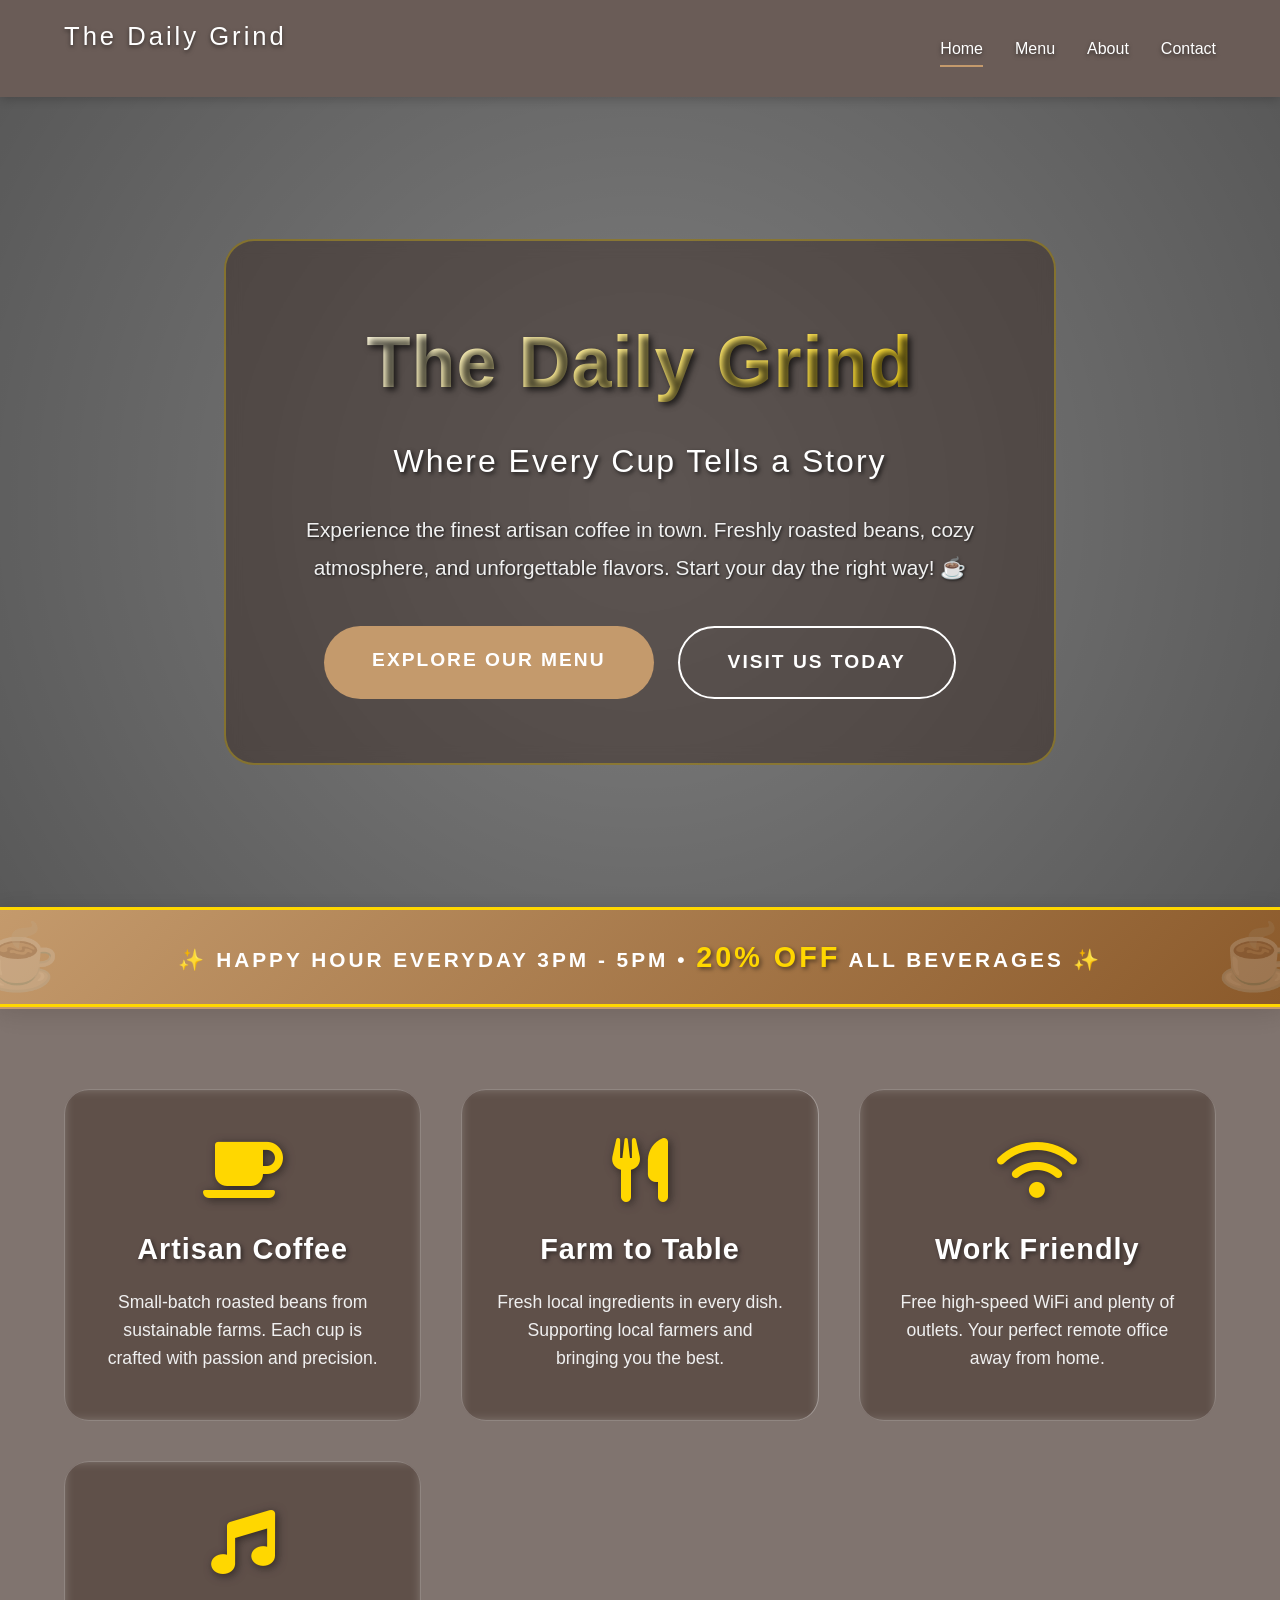
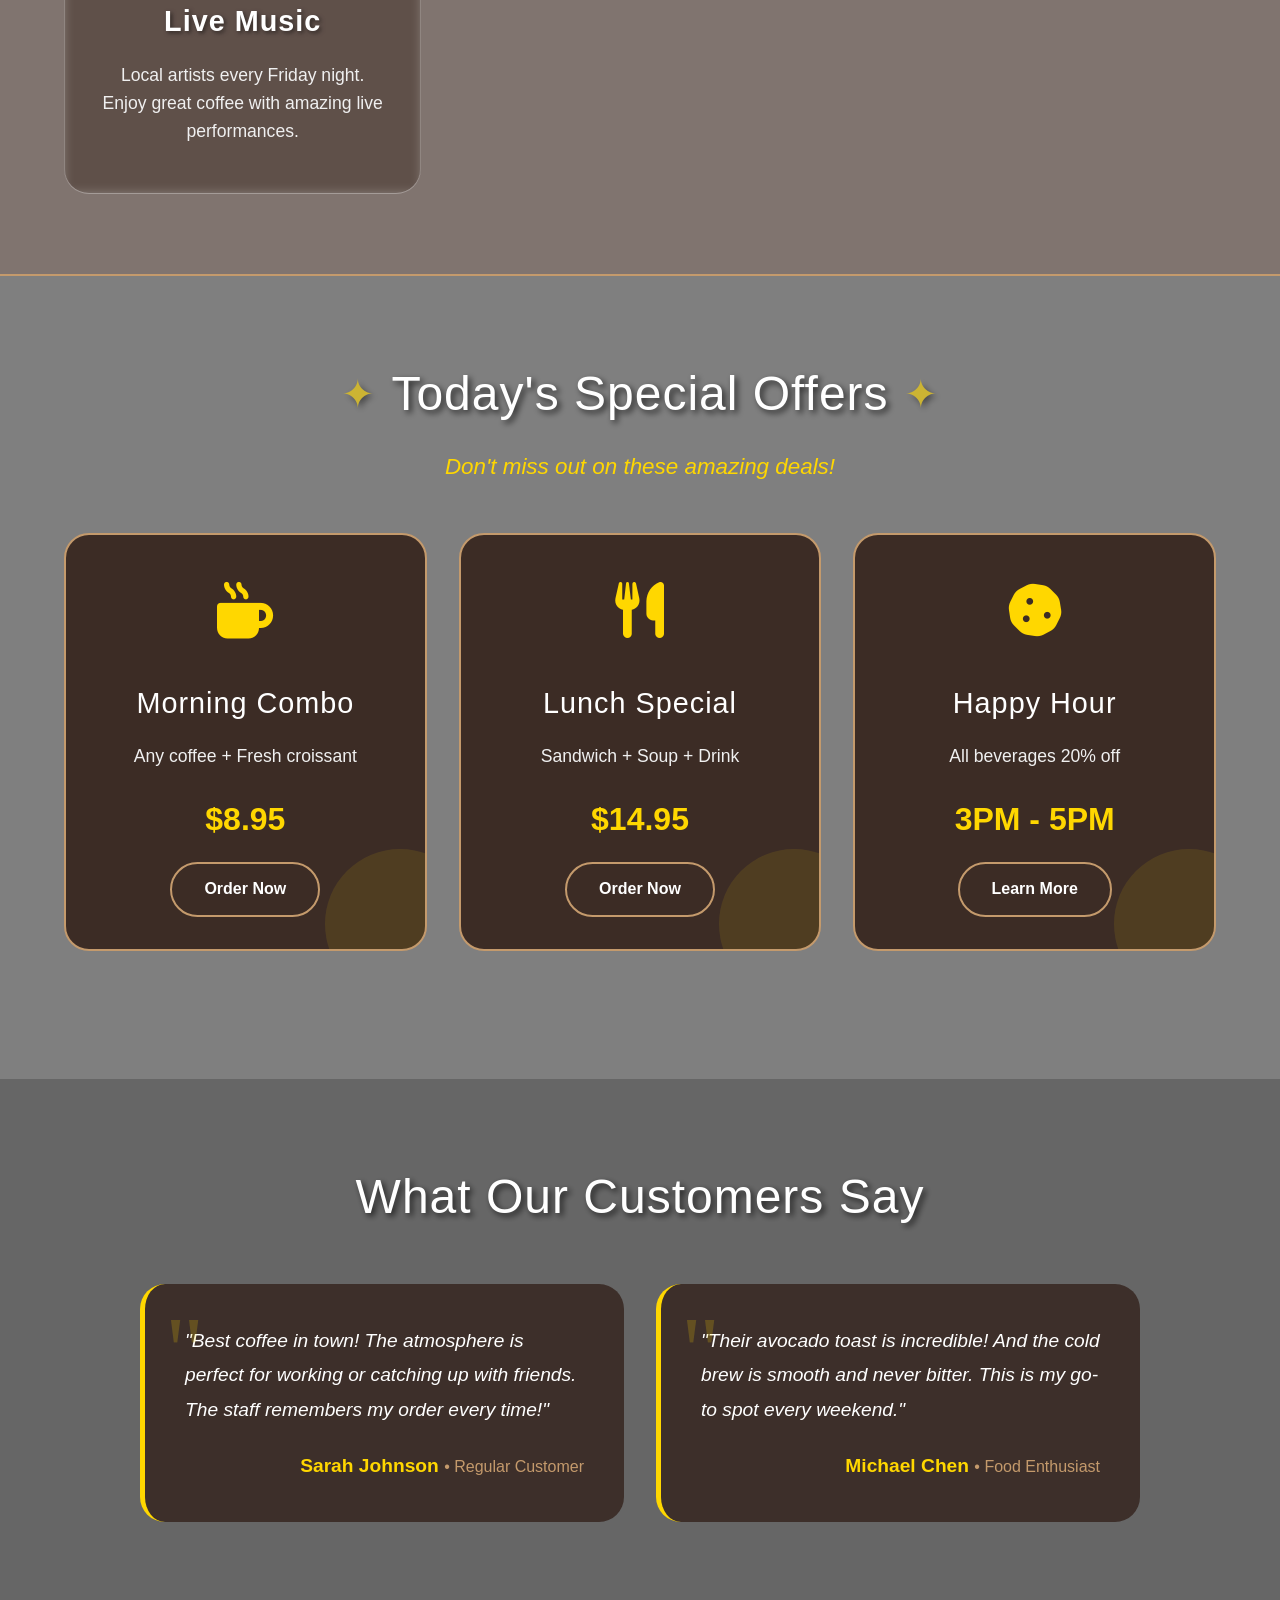
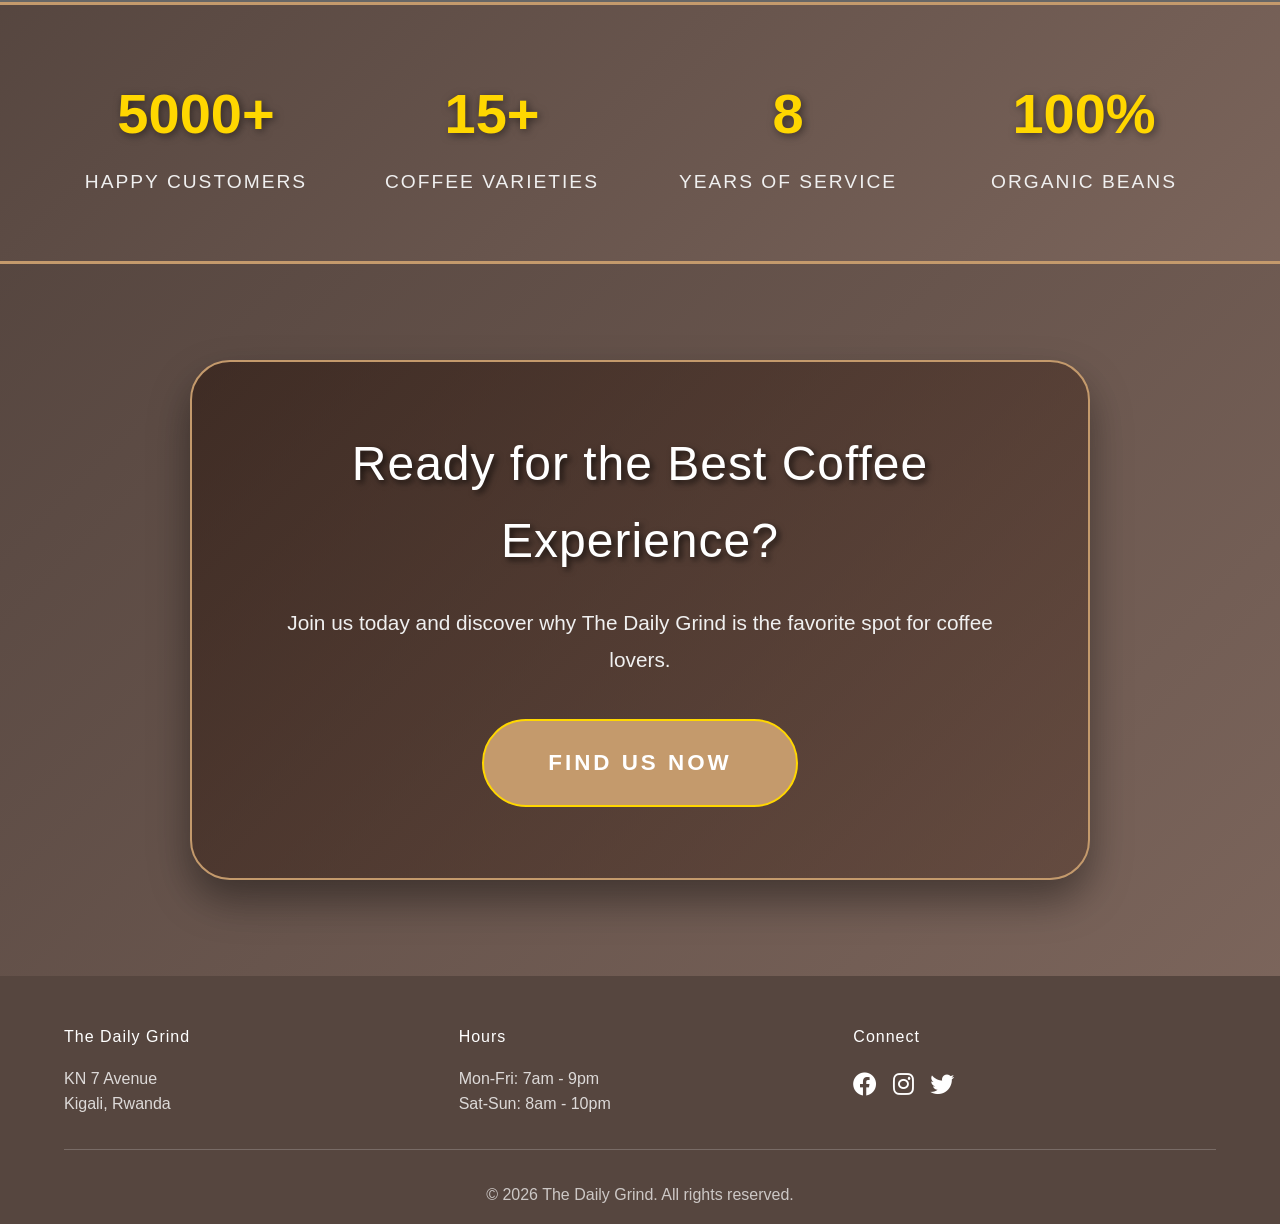
<file: index.html>
<!DOCTYPE html>
<html lang="en">
<head>
    <meta charset="UTF-8">
    <meta name="viewport" content="width=device-width, initial-scale=1.0">
    <title>The Daily Grind | Home</title>
    <link rel="stylesheet" href="base.css">
    <link rel="stylesheet" href="home.css">
    <link rel="stylesheet" href="https://cdnjs.cloudflare.com/ajax/libs/font-awesome/6.0.0-beta3/css/all.min.css">
</head>
<body class="home-page">
    <!-- Navigation -->
    <nav class="navbar">
        <div class="logo">
            <h2>The Daily Grind</h2>
        </div>
        <button class="menu-toggle" id="menuToggle" aria-label="menu">
            <i class="fas fa-bars"></i>
        </button>
        <ul class="nav-links" id="navLinks">
            <li><a href="index.html" class="active">Home</a></li>
            <li><a href="menu.html">Menu</a></li>
            <li><a href="about.html">About</a></li>
            <li><a href="contact.html">Contact</a></li>
        </ul>
    </nav>

    <!-- Hero Section with Advertising -->
    <section class="hero">
        <div class="hero-content">
            <h1>The Daily Grind</h1>
            <div class="tagline">Where Every Cup Tells a Story</div>
            <p class="description">
                Experience the finest artisan coffee in town. 
                Freshly roasted beans, cozy atmosphere, and unforgettable flavors.
                Start your day the right way! ☕
            </p>
            <div class="hero-buttons">
                <a href="menu.html" class="btn btn-primary">Explore Our Menu</a>
                <a href="contact.html" class="btn btn-secondary">Visit Us Today</a>
            </div>
        </div>
    </section>

    <!-- Promotional Banner -->
    <div class="promo-banner">
        <p>✨ Happy Hour Everyday 3PM - 5PM • <span>20% OFF</span> All Beverages ✨</p>
    </div>

    <!-- Features / Promises -->
    <section class="features">
        <div class="feature-card">
            <i class="fas fa-coffee"></i>
            <h3>Artisan Coffee</h3>
            <p>Small-batch roasted beans from sustainable farms. Each cup is crafted with passion and precision.</p>
        </div>
        <div class="feature-card">
            <i class="fas fa-utensils"></i>
            <h3>Farm to Table</h3>
            <p>Fresh local ingredients in every dish. Supporting local farmers and bringing you the best.</p>
        </div>
        <div class="feature-card">
            <i class="fas fa-wifi"></i>
            <h3>Work Friendly</h3>
            <p>Free high-speed WiFi and plenty of outlets. Your perfect remote office away from home.</p>
        </div>
        <div class="feature-card">
            <i class="fas fa-music"></i>
            <h3>Live Music</h3>
            <p>Local artists every Friday night. Enjoy great coffee with amazing live performances.</p>
        </div>
    </section>

    <!-- Special Offers Section -->
    <section class="special-offers">
        <h2>Today's Special Offers</h2>
        <p class="subtitle">Don't miss out on these amazing deals!</p>
        
        <div class="offers-grid">
            <div class="offer-card">
                <div class="offer-icon">
                    <i class="fas fa-mug-hot"></i>
                </div>
                <h3>Morning Combo</h3>
                <p>Any coffee + Fresh croissant</p>
                <div class="offer-price">$8.95</div>
                <a href="menu.html" class="btn-small">Order Now</a>
            </div>
            
            <div class="offer-card">
                <div class="offer-icon">
                    <i class="fas fa-utensils"></i>
                </div>
                <h3>Lunch Special</h3>
                <p>Sandwich + Soup + Drink</p>
                <div class="offer-price">$14.95</div>
                <a href="menu.html" class="btn-small">Order Now</a>
            </div>
            
            <div class="offer-card">
                <div class="offer-icon">
                    <i class="fas fa-cookie"></i>
                </div>
                <h3>Happy Hour</h3>
                <p>All beverages 20% off</p>
                <div class="offer-price">3PM - 5PM</div>
                <a href="menu.html" class="btn-small">Learn More</a>
            </div>
        </div>
    </section>

    <!-- Testimonials Section -->
    <section class="testimonials">
        <h2>What Our Customers Say</h2>
        <div class="testimonials-grid">
            <div class="testimonial-card">
                <p class="testimonial-text">
                    "Best coffee in town! The atmosphere is perfect for working or catching up with friends. 
                    The staff remembers my order every time!"
                </p>
                <div class="testimonial-author">
                    Sarah Johnson <span>• Regular Customer</span>
                </div>
            </div>
            
            <div class="testimonial-card">
                <p class="testimonial-text">
                    "Their avocado toast is incredible! And the cold brew is smooth and never bitter. 
                    This is my go-to spot every weekend."
                </p>
                <div class="testimonial-author">
                    Michael Chen <span>• Food Enthusiast</span>
                </div>
            </div>
        </div>
    </section>

    <!-- Stats Section -->
    <section class="stats-section">
        <div class="stat-item">
            <div class="stat-number">5000+</div>
            <div class="stat-label">Happy Customers</div>
        </div>
        <div class="stat-item">
            <div class="stat-number">15+</div>
            <div class="stat-label">Coffee Varieties</div>
        </div>
        <div class="stat-item">
            <div class="stat-number">8</div>
            <div class="stat-label">Years of Service</div>
        </div>
        <div class="stat-item">
            <div class="stat-number">100%</div>
            <div class="stat-label">Organic Beans</div>
        </div>
    </section>

    <!-- Call to Action -->
    <section class="cta">
        <div class="cta-content">
            <h2>Ready for the Best Coffee Experience?</h2>
            <p>Join us today and discover why The Daily Grind is the favorite spot for coffee lovers.</p>
            <a href="contact.html" class="btn btn-primary">Find Us Now</a>
        </div>
    </section>

    <!-- Footer -->
    <footer>
        <div class="footer-content">
            <div class="footer-section">
                <h4>The Daily Grind</h4>
                <p>KN 7 Avenue<br>Kigali, Rwanda</p>
            </div>
            <div class="footer-section">
                <h4>Hours</h4>
                <p>Mon-Fri: 7am - 9pm<br>Sat-Sun: 8am - 10pm</p>
            </div>
            <div class="footer-section">
                <h4>Connect</h4>
                <div class="social-links">
                    <a href="#"><i class="fab fa-facebook"></i></a>
                    <a href="#"><i class="fab fa-instagram"></i></a>
                    <a href="#"><i class="fab fa-twitter"></i></a>
                </div>
            </div>
        </div>
        <div class="footer-bottom">
            <p>&copy; 2026 The Daily Grind. All rights reserved.</p>
        </div>
    </footer>

    <script src="script.js"></script>
</body>
</html>
</file>
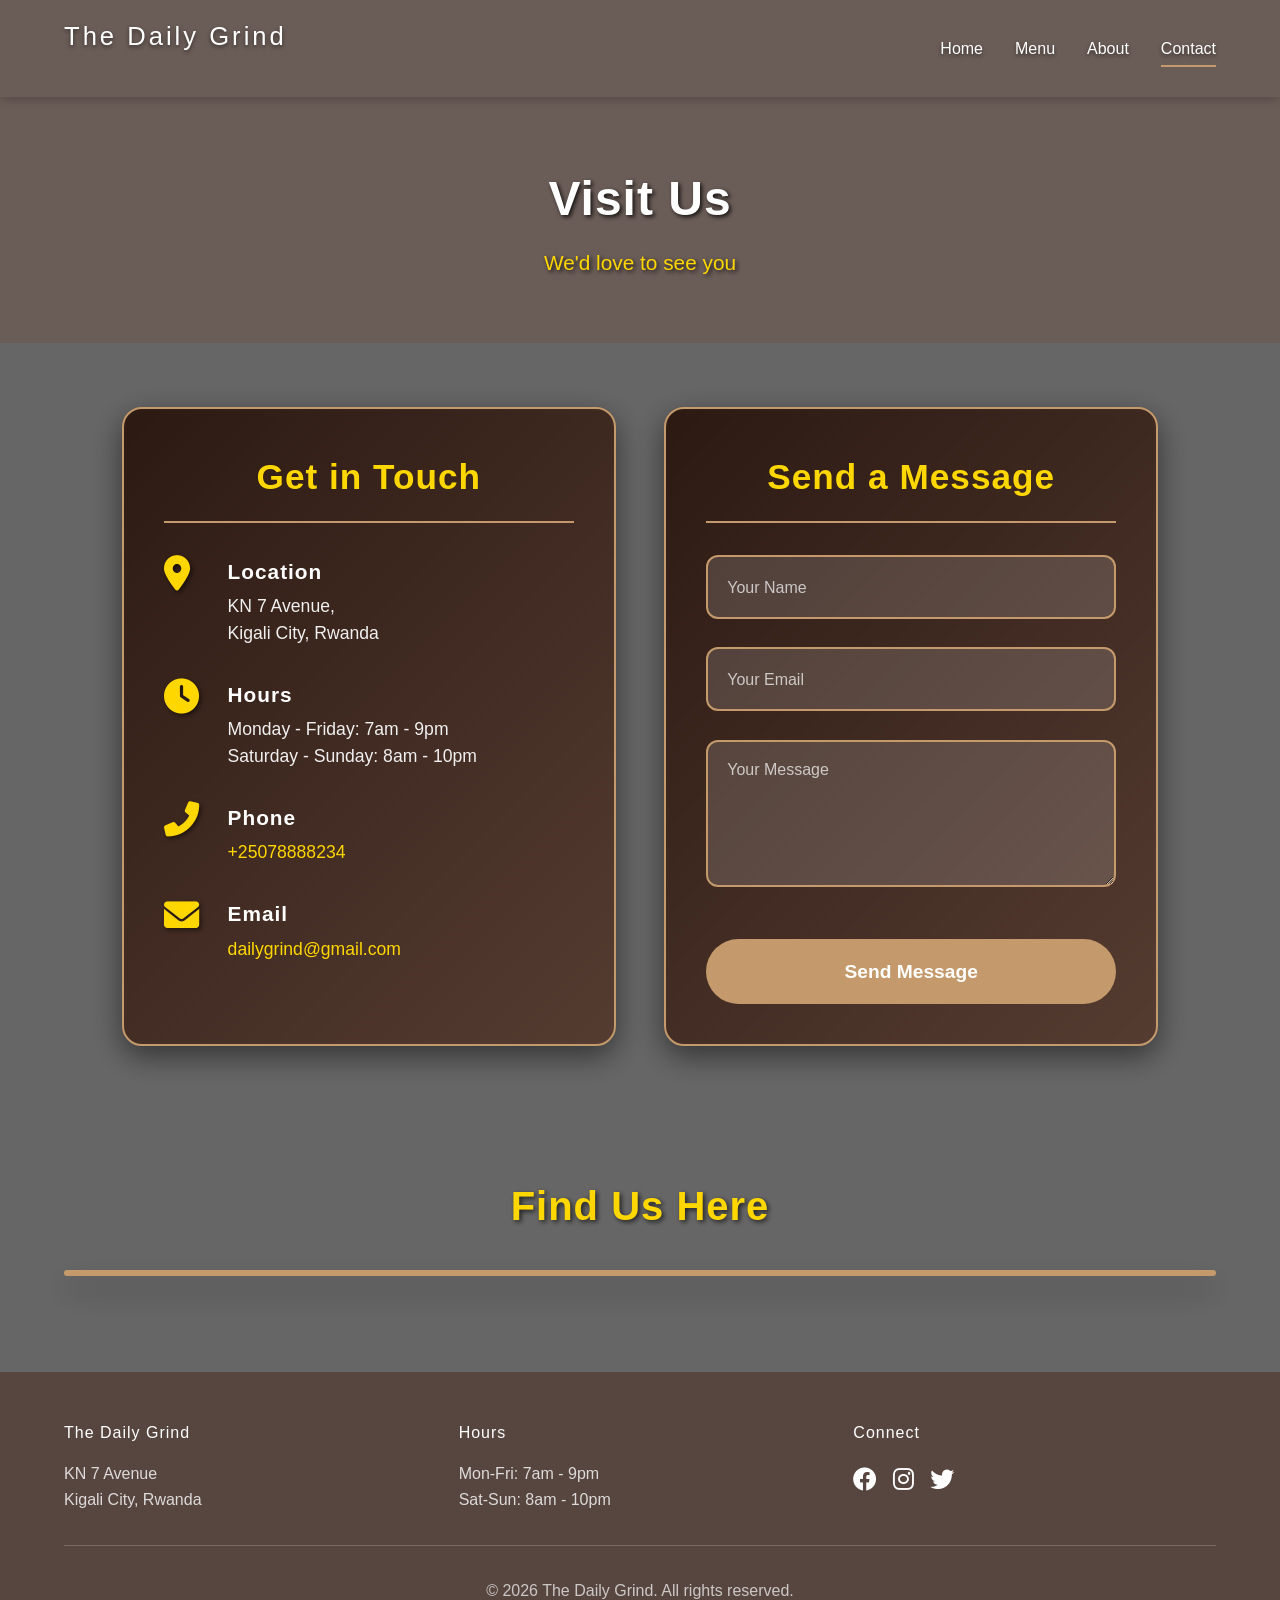
<file: contact.html>
<!DOCTYPE html>
<html lang="en">
<head>
    <meta charset="UTF-8">
    <meta name="viewport" content="width=device-width, initial-scale=1.0">
    <title>The Daily Grind | Contact</title>
    <link rel="stylesheet" href="base.css">
    <link rel="stylesheet" href="contact.css">
    <link rel="stylesheet" href="https://cdnjs.cloudflare.com/ajax/libs/font-awesome/6.0.0-beta3/css/all.min.css">
</head>
<body>
    <nav class="navbar">
        <div class="logo">
            <h2>The Daily Grind</h2>
        </div>
        <button class="menu-toggle" id="menuToggle" aria-label="menu">
            <i class="fas fa-bars"></i>
        </button>
        <ul class="nav-links" id="navLinks">
            <li><a href="index.html">Home</a></li>
            <li><a href="menu.html">Menu</a></li>
            <li><a href="about.html">About</a></li>
            <li><a href="contact.html" class="active">Contact</a></li>
        </ul>
    </nav>

    <header class="page-header">
        <h1>Visit Us</h1>
        <p>We'd love to see you</p>
    </header>

    <section class="contact-info-section">
        <div class="container contact-grid">
            <div class="contact-details">
                <h2>Get in Touch</h2>
                <div class="detail-item">
                    <i class="fas fa-map-marker-alt"></i>
                    <div>
                        <h3>Location</h3>
                        <p>KN 7 Avenue,<br>Kigali City, Rwanda</p>
                    </div>
                </div>
                <div class="detail-item">
                    <i class="fas fa-clock"></i>
                    <div>
                        <h3>Hours</h3>
                        <p>Monday - Friday: 7am - 9pm<br>Saturday - Sunday: 8am - 10pm</p>
                    </div>
                </div>
                <div class="detail-item">
                    <i class="fas fa-phone-alt"></i>
                    <div>
                        <h3>Phone</h3>
                        <p><a href="tel:+25078888206">+25078888234</a></p>
                    </div>
                </div>
                <div class="detail-item">
                    <i class="fas fa-envelope"></i>
                    <div>
                        <h3>Email</h3>
                        <p><a href="mailto:kbosco891@gmail.com">dailygrind@gmail.com</a></p>
                    </div>
                </div>
            </div>

            <div class="contact-form">
                <h2>Send a Message</h2>
                <form id="contactForm">
                    <div class="form-group">
                        <input type="text" placeholder="Your Name" required>
                    </div>
                    <div class="form-group">
                        <input type="email" placeholder="Your Email" required>
                    </div>
                    <div class="form-group">
                        <textarea placeholder="Your Message" rows="5" required></textarea>
                    </div>
                    <button type="submit" class="btn btn-primary">Send Message</button>
                </form>
            </div>
        </div>
    </section>

    <section class="map-section">
        <h2>Find Us Here</h2>
        <div class="map-container">
            <!-- <iframe 
                src="https://www.google.com/maps/embed?pb=!1m18!1m12!1m3!1d3022.142293492014!2d-73.98511968458437!3d40.75803497932681!2m3!1f0!2f0!3f0!3m2!1i1024!2i768!4f13.1!3m3!1m2!1s0x89c25855c6480299%3A0x55194ec5a1ae072e!2sTimes%20Square!5e0!3m2!1sen!2sus!4v1620000000000!5m2!1sen!2sus" 
                width="100%" 
                height="450" 
                style="border:0;" 
                allowfullscreen="" 
                loading="lazy">
            </iframe> -->
        </div>
    </section>

    <footer>
        <div class="footer-content">
            <div class="footer-section">
                <h4>The Daily Grind</h4>
                <p>KN 7 Avenue<br>Kigali City, Rwanda</p>
            </div>
            <div class="footer-section">
                <h4>Hours</h4>
                <p>Mon-Fri: 7am - 9pm<br>Sat-Sun: 8am - 10pm</p>
            </div>
            <div class="footer-section">
                <h4>Connect</h4>
                <div class="social-links">
                    <a href="#"><i class="fab fa-facebook"></i></a>
                    <a href="#"><i class="fab fa-instagram"></i></a>
                    <a href="#"><i class="fab fa-twitter"></i></a>
                </div>
            </div>
        </div>
        <div class="footer-bottom">
            <p>&copy; 2026 The Daily Grind. All rights reserved.</p>
        </div>
    </footer>

    <script src="script.js"></script>
</body>
</html>
</file>
<file: base.css>
/* ===== BASE.CSS - SHARED STYLES FOR ALL PAGES ===== */

/* ===== RESET & VARIABLES ===== */
* {
    margin: 0;
    padding: 0;
    box-sizing: border-box;
    font-family: "Segoe UI", Tahoma, Geneva, Verdana, sans-serif;
}

:root {
    --coffee-dark: #2c1810;
    --coffee-medium: #5a3e32;
    --coffee-tan: #c49a6c;
    --coffee-light: #f9f5f0;
    --accent: #e6b17e;
    --text-dark: #2e2e2e;
    --text-light: #fefcf9;
    --shadow: 0 5px 20px rgba(0, 0, 0, 0.1);
    --transition: all 0.3s ease;
}

/* ===== GLOBAL STYLES ===== */
html {
    scroll-behavior: smooth;
}

body {
    color: var(--text-dark);
    line-height: 1.6;
}

.container {
    max-width: 1200px;
    margin: 0 auto;
    padding: 0 5%;
}

h1,
h2,
h3,
h4 {
    font-weight: 400;
    letter-spacing: 1px;
}

h1 {
    font-size: clamp(2.5rem, 8vw, 4rem);
}
h2 {
    font-size: clamp(2rem, 5vw, 2.8rem);
    margin-bottom: 1.5rem;
}
h3 {
    font-size: 1.5rem;
    margin-bottom: 0.5rem;
}

/* ===== NAVIGATION (SAME FOR ALL PAGES) ===== */
.navbar {
    background: rgba(44, 24, 16, 0.7);
    backdrop-filter: blur(5px);
    color: white;
    padding: 1rem 5%;
    display: flex;
    align-items: center;
    justify-content: space-between;
    position: sticky;
    top: 0;
    z-index: 1000;
    box-shadow: 0 2px 10px rgba(0, 0, 0, 0.2);
}

.logo h2 {
    font-weight: 300;
    letter-spacing: 3px;
    font-size: 1.6rem;
    color: white;
    text-shadow: 0 2px 4px rgba(0, 0, 0, 0.5);
}

.nav-links {
    display: flex;
    gap: 2rem;
    list-style: none;
}

.nav-links a {
    color: white;
    text-decoration: none;
    font-weight: 500;
    padding: 0.5rem 0;
    border-bottom: 2px solid transparent;
    transition: var(--transition);
    text-shadow: 0 2px 4px rgba(0, 0, 0, 0.5);
}

.nav-links a:hover,
.nav-links a.active {
    border-bottom-color: var(--coffee-tan);
}

.menu-toggle {
    display: none;
    background: none;
    border: none;
    color: white;
    font-size: 1.8rem;
    cursor: pointer;
}

/* ===== BUTTONS ===== */
.btn {
    display: inline-block;
    padding: 0.8rem 2rem;
    text-decoration: none;
    border-radius: 50px;
    font-weight: 600;
    transition: var(--transition);
    border: none;
    cursor: pointer;
    font-size: 1rem;
}

.btn-primary {
    background: var(--coffee-tan);
    color: white;
}

.btn-primary:hover {
    background: #b0835a;
    transform: translateY(-2px);
}

.btn-secondary {
    background: transparent;
    color: white;
    border: 2px solid white;
}

.btn-secondary:hover {
    background: white;
    color: var(--coffee-dark);
}

.btn-small {
    display: inline-block;
    padding: 0.8rem 2rem;
    background: var(--coffee-tan);
    color: white;
    text-decoration: none;
    border-radius: 50px;
    font-weight: 600;
    transition: all 0.3s ease;
    width: fit-content;
    border: none;
    cursor: pointer;
}

.btn-small:hover {
    background: #b0835a;
    transform: translateY(-2px);
    box-shadow: 0 5px 15px rgba(0, 0, 0, 0.3);
}

/* ===== FOOTER (SAME FOR ALL PAGES) ===== */
footer {
    background: rgba(44, 24, 16, 0.8);
    color: #ccc;
    padding: 3rem 5% 1rem;
    backdrop-filter: blur(5px);
}

.footer-content {
    display: grid;
    grid-template-columns: repeat(auto-fit, minmax(200px, 1fr));
    gap: 2rem;
    max-width: 1200px;
    margin: 0 auto;
}

.footer-section h4 {
    color: white;
    margin-bottom: 1rem;
}

.footer-section p {
    color: rgba(255, 255, 255, 0.8);
}

.social-links {
    display: flex;
    gap: 1rem;
}

.social-links a {
    color: white;
    font-size: 1.5rem;
    transition: var(--transition);
}

.social-links a:hover {
    color: var(--coffee-tan);
}

.footer-bottom {
    text-align: center;
    padding-top: 2rem;
    margin-top: 2rem;
    border-top: 1px solid rgba(255, 255, 255, 0.2);
}

.footer-bottom p {
    color: rgba(255, 255, 255, 0.7);
}

/* ===== BACK TO TOP BUTTON ===== */
#backToTop {
    position: fixed;
    bottom: 30px;
    right: 30px;
    width: 50px;
    height: 50px;
    border-radius: 50%;
    background: var(--coffee-tan);
    color: white;
    border: none;
    cursor: pointer;
    display: none;
    font-size: 1.2rem;
    z-index: 999;
    transition: all 0.3s ease;
    box-shadow: 0 2px 10px rgba(0,0,0,0.3);
}

#backToTop:hover {
    background: #b0835a;
    transform: translateY(-3px);
}

/* ===== IMAGE LOADING ANIMATION ===== */
img {
    loading: lazy;
    decoding: async;
}

img.loaded {
    animation: fadeIn 0.3s ease;
}

@keyframes fadeIn {
    from { opacity: 0; }
    to { opacity: 1; }
}

/* ===== RESPONSIVE NAVIGATION ===== */
@media (max-width: 768px) {
    .menu-toggle {
        display: block;
    }

    .nav-links {
        position: absolute;
        top: 100%;
        left: 0;
        width: 100%;
        background: rgba(44, 24, 16, 0.9);
        flex-direction: column;
        align-items: center;
        gap: 0;
        max-height: 0;
        overflow: hidden;
        transition: max-height 0.4s ease;
        backdrop-filter: blur(5px);
    }

    .nav-links.show {
        max-height: 300px;
    }

    .nav-links li {
        width: 100%;
        text-align: center;
        border-top: 1px solid rgba(255, 255, 255, 0.2);
    }

    .nav-links a {
        display: block;
        padding: 1rem;
    }

    .nav-links a:hover {
        background: rgba(90, 62, 50, 0.5);
    }
}
</file>
<file: home.css>
/* ===== HOME.CSS - HOME PAGE SPECIFIC STYLES ===== */

/* Home page background - STUNNING COFFEE SHOP IMAGE */
body.home-page {
    background: url('https://images.pexels.com/photos/302899/pexels-photo-302899.jpeg?auto=compress&cs=tinysrgb&w=1260&h=750&dpr=2') center/cover fixed no-repeat;
}

/* Alternative stunning backgrounds you might prefer: */
/* Coffee and beans - https://images.pexels.com/photos/585750/pexels-photo-585750.jpeg?auto=compress&cs=tinysrgb&w=1260&h=750&dpr=2 */
/* Coffee pour - https://images.pexels.com/photos/374885/pexels-photo-374885.jpeg?auto=compress&cs=tinysrgb&w=1260&h=750&dpr=2 */
/* Coffee shop interior - https://images.pexels.com/photos/1913030/pexels-photo-1913030.jpeg?auto=compress&cs=tinysrgb&w=1260&h=750&dpr=2 */
/* Coffee and pastries - https://images.pexels.com/photos/312418/pexels-photo-312418.jpeg?auto=compress&cs=tinysrgb&w=1260&h=750&dpr=2 */

/* ===== HERO SECTION - EYE-CATCHING ADVERTISING ===== */
.hero {
    background: linear-gradient(rgba(0, 0, 0, 0.5), rgba(0, 0, 0, 0.5)),
        url("https://images.pexels.com/photos/302899/pexels-photo-302899.jpeg?auto=compress&cs=tinysrgb&w=1260&h=750&dpr=2")
        center/cover no-repeat;
    min-height: 90vh;
    display: flex;
    align-items: center;
    justify-content: center;
    text-align: center;
    color: white;
    position: relative;
    overflow: hidden;
}

.hero::before {
    content: '';
    position: absolute;
    top: 0;
    left: 0;
    right: 0;
    bottom: 0;
    background: radial-gradient(circle at center, transparent 0%, rgba(0,0,0,0.3) 100%);
    pointer-events: none;
}

.hero-content {
    max-width: 900px;
    padding: 4rem;
    border-radius: 30px;
    background: rgba(44, 24, 16, 0.4);
    backdrop-filter: blur(8px);
    border: 2px solid rgba(255, 215, 0, 0.3);
    animation: fadeInUp 1s ease;
    position: relative;
    z-index: 2;
}

.hero-content h1 {
    font-size: 4.5rem;
    font-weight: 700;
    margin-bottom: 1rem;
    text-shadow: 3px 3px 6px rgba(0, 0, 0, 0.7);
    background: linear-gradient(135deg, #ffffff, #ffd700);
    -webkit-background-clip: text;
    -webkit-text-fill-color: transparent;
    background-clip: text;
    animation: glow 2s ease-in-out infinite alternate;
}

.hero-content .tagline {
    font-size: 2rem;
    font-weight: 400;
    margin-bottom: 1.5rem;
    color: #ffffff;
    text-shadow: 2px 2px 4px rgba(0, 0, 0, 0.7);
    letter-spacing: 2px;
}

.hero-content .description {
    font-size: 1.3rem;
    margin-bottom: 2.5rem;
    color: #f0f0f0;
    text-shadow: 1px 1px 3px rgba(0, 0, 0, 0.7);
    line-height: 1.8;
    max-width: 700px;
    margin-left: auto;
    margin-right: auto;
}

.hero-buttons {
    display: flex;
    gap: 1.5rem;
    justify-content: center;
    flex-wrap: wrap;
}

.hero-buttons .btn {
    padding: 1.2rem 3rem;
    font-size: 1.2rem;
    text-transform: uppercase;
    letter-spacing: 2px;
    position: relative;
    overflow: hidden;
}

.hero-buttons .btn::before {
    content: '';
    position: absolute;
    top: 50%;
    left: 50%;
    width: 0;
    height: 0;
    border-radius: 50%;
    background: rgba(255, 255, 255, 0.3);
    transform: translate(-50%, -50%);
    transition: width 0.6s, height 0.6s;
}

.hero-buttons .btn:hover::before {
    width: 300px;
    height: 300px;
}

/* ===== PROMOTIONAL BANNER ===== */
.promo-banner {
    background: linear-gradient(135deg, #c49a6c, #8b5a2b);
    color: white;
    padding: 1.5rem 5%;
    text-align: center;
    font-size: 1.3rem;
    font-weight: 600;
    text-transform: uppercase;
    letter-spacing: 3px;
    border-top: 3px solid #ffd700;
    border-bottom: 3px solid #ffd700;
    box-shadow: 0 5px 20px rgba(0, 0, 0, 0.2);
    position: relative;
    overflow: hidden;
}

.promo-banner::before {
    content: '☕';
    position: absolute;
    left: -20px;
    top: 50%;
    transform: translateY(-50%);
    font-size: 4rem;
    opacity: 0.2;
    color: white;
}

.promo-banner::after {
    content: '☕';
    position: absolute;
    right: -20px;
    top: 50%;
    transform: translateY(-50%);
    font-size: 4rem;
    opacity: 0.2;
    color: white;
}

.promo-banner p {
    animation: slideInLeft 1s ease;
}

.promo-banner span {
    color: #ffd700;
    font-size: 1.8rem;
    font-weight: 700;
    text-shadow: 2px 2px 4px rgba(0, 0, 0, 0.5);
}

/* ===== FEATURES SECTION WITH ICONS ===== */
.features {
    display: grid;
    grid-template-columns: repeat(auto-fit, minmax(280px, 1fr));
    gap: 2.5rem;
    padding: 5rem 5%;
    background: rgba(44, 24, 16, 0.6);
    backdrop-filter: blur(8px);
    border-top: 2px solid #c49a6c;
    border-bottom: 2px solid #c49a6c;
}

.feature-card {
    text-align: center;
    padding: 3rem 2rem;
    border-radius: 25px;
    transition: all 0.4s ease;
    background: rgba(255, 255, 255, 0.1);
    backdrop-filter: blur(5px);
    border: 1px solid rgba(255, 255, 255, 0.2);
    position: relative;
    overflow: hidden;
}

.feature-card::before {
    content: '';
    position: absolute;
    top: 0;
    left: -100%;
    width: 100%;
    height: 100%;
    background: linear-gradient(90deg, transparent, rgba(255, 215, 0, 0.1), transparent);
    transition: left 0.7s ease;
}

.feature-card:hover::before {
    left: 100%;
}

.feature-card:hover {
    transform: translateY(-15px) scale(1.02);
    border-color: #ffd700;
    box-shadow: 0 20px 40px rgba(0, 0, 0, 0.4);
}

.feature-card i {
    font-size: 4rem;
    color: #ffd700;
    margin-bottom: 1.5rem;
    text-shadow: 2px 2px 10px rgba(0, 0, 0, 0.5);
    transition: all 0.3s ease;
}

.feature-card:hover i {
    transform: scale(1.2) rotate(360deg);
    color: #ffffff;
}

.feature-card h3 {
    color: white;
    font-size: 1.8rem;
    margin-bottom: 1rem;
    font-weight: 600;
    text-shadow: 2px 2px 4px rgba(0, 0, 0, 0.5);
}

.feature-card p {
    color: #f0f0f0;
    font-size: 1.1rem;
    line-height: 1.6;
}

/* ===== SPECIAL OFFERS SECTION ===== */
.special-offers {
    padding: 5rem 5%;
    text-align: center;
    background: rgba(0, 0, 0, 0.5);
    backdrop-filter: blur(8px);
}

.special-offers h2 {
    color: white;
    font-size: 3rem;
    margin-bottom: 1rem;
    text-shadow: 3px 3px 6px rgba(0, 0, 0, 0.7);
    position: relative;
    display: inline-block;
}

.special-offers h2::before,
.special-offers h2::after {
    content: '✦';
    color: #ffd700;
    font-size: 2.5rem;
    position: absolute;
    top: 50%;
    transform: translateY(-50%);
    opacity: 0.6;
}

.special-offers h2::before {
    left: -50px;
}

.special-offers h2::after {
    right: -50px;
}

.special-offers .subtitle {
    color: #ffd700;
    font-size: 1.4rem;
    margin-bottom: 3rem;
    font-style: italic;
}

.offers-grid {
    display: grid;
    grid-template-columns: repeat(3, 1fr);
    gap: 2rem;
    max-width: 1200px;
    margin: 3rem auto;
}

.offer-card {
    background: rgba(44, 24, 16, 0.8);
    border-radius: 25px;
    padding: 2rem;
    border: 2px solid #c49a6c;
    transition: all 0.4s ease;
    position: relative;
    overflow: hidden;
}

.offer-card::after {
    content: '';
    position: absolute;
    bottom: -50px;
    right: -50px;
    width: 150px;
    height: 150px;
    background: rgba(255, 215, 0, 0.1);
    border-radius: 50%;
    transition: all 0.5s ease;
}

.offer-card:hover::after {
    transform: scale(3);
}

.offer-card:hover {
    transform: translateY(-10px);
    border-color: #ffd700;
    box-shadow: 0 15px 35px rgba(0, 0, 0, 0.5);
}

.offer-icon {
    font-size: 3.5rem;
    color: #ffd700;
    margin-bottom: 1.5rem;
    position: relative;
    z-index: 2;
}

.offer-card h3 {
    color: white;
    font-size: 1.8rem;
    margin-bottom: 1rem;
    position: relative;
    z-index: 2;
}

.offer-card p {
    color: #f0f0f0;
    font-size: 1.1rem;
    margin-bottom: 1.5rem;
    position: relative;
    z-index: 2;
}

.offer-price {
    font-size: 2rem;
    color: #ffd700;
    font-weight: 700;
    margin-bottom: 1rem;
    position: relative;
    z-index: 2;
}

.offer-card .btn-small {
    background: transparent;
    border: 2px solid #c49a6c;
    color: white;
    padding: 0.8rem 2rem;
    font-size: 1rem;
    position: relative;
    z-index: 2;
}

.offer-card .btn-small:hover {
    background: #c49a6c;
    border-color: #ffd700;
}

/* ===== TESTIMONIALS SECTION ===== */
.testimonials {
    padding: 5rem 5%;
    background: rgba(0, 0, 0, 0.6);
    backdrop-filter: blur(8px);
}

.testimonials h2 {
    color: white;
    font-size: 3rem;
    text-align: center;
    margin-bottom: 3rem;
    text-shadow: 3px 3px 6px rgba(0, 0, 0, 0.7);
}

.testimonials-grid {
    display: grid;
    grid-template-columns: repeat(2, 1fr);
    gap: 2rem;
    max-width: 1000px;
    margin: 0 auto;
}

.testimonial-card {
    background: rgba(44, 24, 16, 0.7);
    border-radius: 25px;
    padding: 2.5rem;
    border-left: 5px solid #ffd700;
    position: relative;
}

.testimonial-card::before {
    content: '"';
    position: absolute;
    top: -10px;
    left: 20px;
    font-size: 6rem;
    color: rgba(255, 215, 0, 0.2);
    font-family: serif;
}

.testimonial-text {
    color: white;
    font-size: 1.2rem;
    line-height: 1.8;
    margin-bottom: 1.5rem;
    font-style: italic;
}

.testimonial-author {
    color: #ffd700;
    font-size: 1.2rem;
    font-weight: 600;
    text-align: right;
}

.testimonial-author span {
    color: #c49a6c;
    font-size: 1rem;
    font-weight: 400;
}

/* ===== STATS SECTION ===== */
.stats-section {
    display: grid;
    grid-template-columns: repeat(4, 1fr);
    gap: 2rem;
    padding: 4rem 5%;
    background: linear-gradient(135deg, rgba(44, 24, 16, 0.8), rgba(90, 62, 50, 0.8));
    backdrop-filter: blur(5px);
    border-top: 3px solid #c49a6c;
    border-bottom: 3px solid #c49a6c;
}

.stat-item {
    text-align: center;
    color: white;
}

.stat-number {
    font-size: 3.5rem;
    font-weight: 700;
    color: #ffd700;
    margin-bottom: 0.5rem;
    text-shadow: 2px 2px 8px rgba(0, 0, 0, 0.5);
}

.stat-label {
    font-size: 1.2rem;
    text-transform: uppercase;
    letter-spacing: 2px;
    color: #f0f0f0;
}

/* ===== CTA SECTION ===== */
.cta {
    text-align: center;
    padding: 6rem 5%;
    background: linear-gradient(135deg, rgba(44, 24, 16, 0.8), rgba(90, 62, 50, 0.8));
    backdrop-filter: blur(5px);
}

.cta-content {
    padding: 4rem;
    border-radius: 40px;
    max-width: 900px;
    margin: 0 auto;
    background: linear-gradient(135deg, rgba(44, 24, 16, 0.6), rgba(90, 62, 50, 0.6));
    border: 2px solid #c49a6c;
    box-shadow: 0 20px 40px rgba(0, 0, 0, 0.4);
}

.cta h2 {
    color: white;
    font-size: 3rem;
    margin-bottom: 1.5rem;
    text-shadow: 3px 3px 6px rgba(0, 0, 0, 0.7);
}

.cta p {
    color: #f0f0f0;
    font-size: 1.3rem;
    margin-bottom: 2.5rem;
    line-height: 1.8;
}

.cta .btn-primary {
    padding: 1.5rem 4rem;
    font-size: 1.4rem;
    background: #c49a6c;
    border: 2px solid #ffd700;
    text-transform: uppercase;
    letter-spacing: 3px;
    position: relative;
    overflow: hidden;
}

.cta .btn-primary::before {
    content: '';
    position: absolute;
    top: 0;
    left: -100%;
    width: 100%;
    height: 100%;
    background: linear-gradient(90deg, transparent, rgba(255, 255, 255, 0.3), transparent);
    transition: left 0.6s ease;
}

.cta .btn-primary:hover::before {
    left: 100%;
}

/* ===== ANIMATIONS ===== */
@keyframes fadeInUp {
    from {
        opacity: 0;
        transform: translateY(40px);
    }
    to {
        opacity: 1;
        transform: translateY(0);
    }
}

@keyframes slideInLeft {
    from {
        opacity: 0;
        transform: translateX(-50px);
    }
    to {
        opacity: 1;
        transform: translateX(0);
    }
}

@keyframes glow {
    from {
        text-shadow: 0 0 20px rgba(255, 215, 0, 0.3);
    }
    to {
        text-shadow: 0 0 40px rgba(255, 215, 0, 0.7);
    }
}

/* ===== RESPONSIVE DESIGN ===== */
@media (max-width: 1024px) {
    .stats-section {
        grid-template-columns: repeat(2, 1fr);
    }
    
    .offers-grid {
        grid-template-columns: repeat(2, 1fr);
    }
}

@media (max-width: 768px) {
    .hero-content h1 {
        font-size: 3rem;
    }
    
    .hero-content .tagline {
        font-size: 1.5rem;
    }
    
    .special-offers h2 {
        font-size: 2.5rem;
    }
    
    .special-offers h2::before,
    .special-offers h2::after {
        display: none;
    }
    
    .offers-grid {
        grid-template-columns: 1fr;
    }
    
    .testimonials-grid {
        grid-template-columns: 1fr;
    }
    
    .stats-section {
        grid-template-columns: 1fr;
    }
    
    .hero-buttons {
        flex-direction: column;
        align-items: center;
    }
    
    .hero-buttons .btn {
        width: 250px;
    }
}

@media (max-width: 480px) {
    .hero-content {
        padding: 2rem;
    }
    
    .hero-content h1 {
        font-size: 2.2rem;
    }
    
    .hero-content .tagline {
        font-size: 1.2rem;
    }
    
    .hero-content .description {
        font-size: 1rem;
    }
    
    .promo-banner p {
        font-size: 1rem;
    }
    
    .promo-banner span {
        font-size: 1.3rem;
    }
    
    .stat-number {
        font-size: 2.5rem;
    }
}
</file>
<file: contact.css>
/* ===== CONTACT.CSS - CONTACT PAGE SPECIFIC STYLES ===== */

/* Contact page background - COFFEE SHOP INTERIOR */
body.contact-page {
    background: url('https://images.pexels.com/photos/1913030/pexels-photo-1913030.jpeg?auto=compress&cs=tinysrgb&w=1260&h=750&dpr=2') center/cover fixed no-repeat;
}

/* Alternative coffee shop interior images you might like: */
/* Modern coffee shop - https://images.pexels.com/photos/302899/pexels-photo-302899.jpeg?auto=compress&cs=tinysrgb&w=1260&h=750&dpr=2 */
/* Cozy cafe interior - https://images.pexels.com/photos/312418/pexels-photo-312418.jpeg?auto=compress&cs=tinysrgb&w=1260&h=750&dpr=2 */
/* Coffee bar - https://images.pexels.com/photos/851555/pexels-photo-851555.jpeg?auto=compress&cs=tinysrgb&w=1260&h=750&dpr=2 */
/* Rustic coffee shop - https://images.pexels.com/photos/374885/pexels-photo-374885.jpeg?auto=compress&cs=tinysrgb&w=1260&h=750&dpr=2 */

/* ===== PAGE HEADER ===== */
.page-header {
    text-align: center;
    padding: 4rem 5%;
    background-color: rgba(44, 24, 16, 0.7); /* Darker background for better contrast */
    backdrop-filter: blur(5px);
}

.page-header h1 {
    color: #ffffff; /* Pure white */
    margin-bottom: 0.5rem;
    text-shadow: 2px 2px 4px rgba(0, 0, 0, 0.8);
    font-weight: 600;
    font-size: 3rem;
}

.page-header p {
    color: #ffd700; /* Gold color */
    font-size: 1.3rem;
    text-shadow: 2px 2px 4px rgba(0, 0, 0, 0.8);
    font-weight: 500;
}

/* ===== CONTACT INFO SECTION ===== */
.contact-info-section {
    padding: 4rem 5%;
    background-color: rgba(0, 0, 0, 0.6); /* Dark semi-transparent background */
    backdrop-filter: blur(5px);
}

.contact-grid {
    display: grid;
    grid-template-columns: 1fr 1fr;
    gap: 3rem;
    max-width: 1200px;
    margin: 0 auto;
}

/* ===== CONTACT DETAILS CARD ===== */
.contact-details {
    padding: 2.5rem;
    border-radius: 20px;
    background: linear-gradient(135deg, rgba(44, 24, 16, 0.9) 0%, rgba(90, 62, 50, 0.9) 100%);
    backdrop-filter: blur(5px);
    border: 2px solid #c49a6c;
    box-shadow: 0 10px 30px rgba(0, 0, 0, 0.5);
}

.contact-details h2 {
    color: #ffd700; /* Gold */
    margin-bottom: 2rem;
    font-size: 2.2rem;
    font-weight: 600;
    text-align: center;
    border-bottom: 2px solid #c49a6c;
    padding-bottom: 1rem;
}

.detail-item {
    display: flex;
    gap: 1.5rem;
    margin-bottom: 2rem;
    align-items: flex-start;
}

.detail-item i {
    font-size: 2.2rem;
    color: #ffd700; /* Gold */
    min-width: 2.5rem;
    text-shadow: 2px 2px 4px rgba(0, 0, 0, 0.5);
}

.detail-item h3 {
    margin-bottom: 0.3rem;
    font-size: 1.3rem;
    color: #ffffff; /* White */
    font-weight: 600;
}

.detail-item p {
    color: #f0f0f0; /* Off-white */
    font-size: 1.1rem;
    line-height: 1.5;
}

.detail-item a {
    color: #ffd700; /* Gold */
    text-decoration: none;
    font-weight: 500;
    transition: all 0.3s ease;
    border-bottom: 1px solid transparent;
}

.detail-item a:hover {
    color: #ffffff;
    border-bottom-color: #ffd700;
}

/* ===== CONTACT FORM ===== */
.contact-form {
    padding: 2.5rem;
    border-radius: 20px;
    background: linear-gradient(135deg, rgba(44, 24, 16, 0.9) 0%, rgba(90, 62, 50, 0.9) 100%);
    backdrop-filter: blur(5px);
    border: 2px solid #c49a6c;
    box-shadow: 0 10px 30px rgba(0, 0, 0, 0.5);
}

.contact-form h2 {
    color: #ffd700; /* Gold */
    margin-bottom: 2rem;
    font-size: 2.2rem;
    font-weight: 600;
    text-align: center;
    border-bottom: 2px solid #c49a6c;
    padding-bottom: 1rem;
}

.form-group {
    margin-bottom: 1.8rem;
}

.form-group input,
.form-group textarea {
    width: 100%;
    padding: 1.2rem;
    border: 2px solid #c49a6c;
    border-radius: 12px;
    font-size: 1.1rem;
    background-color: rgba(255, 255, 255, 0.15);
    color: #ffffff;
    transition: all 0.3s ease;
}

.form-group input::placeholder,
.form-group textarea::placeholder {
    color: rgba(255, 255, 255, 0.7);
    font-size: 1rem;
}

.form-group input:focus,
.form-group textarea:focus {
    outline: none;
    border-color: #ffd700;
    background-color: rgba(255, 255, 255, 0.25);
    box-shadow: 0 0 15px rgba(255, 215, 0, 0.3);
}

/* Form validation styles */
.form-group input.error,
.form-group textarea.error {
    border-color: #ff4444;
    background-color: rgba(255, 68, 68, 0.1);
}

.form-group input.valid,
.form-group textarea.valid {
    border-color: #00c851;
}

/* Submit button */
.contact-form .btn-primary {
    width: 100%;
    padding: 1.2rem;
    font-size: 1.2rem;
    background: #c49a6c;
    color: white;
    border: none;
    border-radius: 50px;
    font-weight: 600;
    cursor: pointer;
    transition: all 0.3s ease;
    margin-top: 1rem;
    border: 2px solid transparent;
}

.contact-form .btn-primary:hover {
    background: #b0835a;
    transform: translateY(-3px);
    box-shadow: 0 10px 20px rgba(0, 0, 0, 0.3);
    border-color: #ffd700;
}

.contact-form .btn-primary:active {
    transform: translateY(0);
}

/* ===== MAP SECTION ===== */
.map-section {
    padding: 4rem 5%;
    text-align: center;
    background-color: rgba(0, 0, 0, 0.6);
    backdrop-filter: blur(5px);
}

.map-section h2 {
    color: #ffd700; /* Gold */
    font-size: 2.5rem;
    margin-bottom: 2rem;
    text-shadow: 2px 2px 5px rgba(0, 0, 0, 0.7);
    font-weight: 600;
}

.map-container {
    max-width: 1200px;
    margin: 2rem auto;
    border-radius: 20px;
    overflow: hidden;
    box-shadow: 0 15px 30px rgba(0, 0, 0, 0.4);
    border: 3px solid #c49a6c;
}

.map-container iframe {
    display: block;
    width: 100%;
    height: 450px;
}

/* ===== BUSINESS HOURS CARD ===== */
.hours-card {
    background: rgba(44, 24, 16, 0.8);
    border-radius: 15px;
    padding: 1.5rem;
    margin-top: 2rem;
    border: 1px solid #c49a6c;
}

.hours-card h3 {
    color: #ffd700;
    font-size: 1.5rem;
    margin-bottom: 1rem;
    text-align: center;
}

.hours-grid {
    display: grid;
    grid-template-columns: 1fr 1fr;
    gap: 1rem;
}

.hours-item {
    text-align: center;
    padding: 0.8rem;
}

.hours-item .day {
    color: white;
    font-weight: 600;
    font-size: 1.1rem;
}

.hours-item .time {
    color: #c49a6c;
    font-size: 1rem;
}

/* ===== SOCIAL MEDIA LINKS (CONTACT PAGE) ===== */
.contact-social {
    margin-top: 2rem;
    text-align: center;
}

.contact-social h3 {
    color: white;
    margin-bottom: 1rem;
    font-size: 1.3rem;
}

.contact-social .social-icons {
    display: flex;
    justify-content: center;
    gap: 1.5rem;
}

.contact-social .social-icons a {
    display: flex;
    align-items: center;
    justify-content: center;
    width: 50px;
    height: 50px;
    background: #c49a6c;
    border-radius: 50%;
    color: white;
    font-size: 1.5rem;
    transition: all 0.3s ease;
    border: 2px solid transparent;
}

.contact-social .social-icons a:hover {
    background: #b0835a;
    transform: translateY(-5px) scale(1.1);
    border-color: #ffd700;
    box-shadow: 0 10px 20px rgba(0, 0, 0, 0.3);
}

/* ===== ADDITIONAL CONTACT INFO ===== */
.contact-note {
    margin-top: 2rem;
    padding: 1.5rem;
    background: rgba(44, 24, 16, 0.6);
    border-radius: 15px;
    border-left: 5px solid #ffd700;
}

.contact-note p {
    color: white;
    font-size: 1.1rem;
    font-style: italic;
}

.contact-note i {
    color: #ffd700;
    margin-right: 10px;
}

/* ===== CONTACT PAGE RESPONSIVE ===== */
@media (max-width: 768px) {
    .contact-grid {
        grid-template-columns: 1fr;
        gap: 2rem;
    }
    
    .contact-details,
    .contact-form {
        padding: 2rem;
    }
    
    .detail-item {
        flex-direction: row; /* Keep row direction */
        align-items: center;
    }
    
    .hours-grid {
        grid-template-columns: 1fr;
    }
    
    .map-container iframe {
        height: 350px;
    }
}

@media (max-width: 480px) {
    .contact-details,
    .contact-form {
        padding: 1.5rem;
    }
    
    .detail-item {
        flex-direction: column;
        text-align: center;
        gap: 0.5rem;
    }
    
    .detail-item i {
        margin-bottom: 0.5rem;
    }
    
    .page-header h1 {
        font-size: 2.2rem;
    }
    
    .page-header p {
        font-size: 1.1rem;
    }
    
    .contact-details h2,
    .contact-form h2 {
        font-size: 1.8rem;
    }
    
    .map-container iframe {
        height: 300px;
    }
    
    .contact-social .social-icons a {
        width: 40px;
        height: 40px;
        font-size: 1.2rem;
    }
}

/* ===== SUCCESS MESSAGE STYLES ===== */
.success-message {
    background: linear-gradient(135deg, #2e7d32, #1b5e20);
    color: white;
    padding: 1.5rem;
    border-radius: 12px;
    text-align: center;
    margin-top: 1rem;
    border: 2px solid #ffd700;
    animation: slideIn 0.5s ease;
}

.success-message i {
    font-size: 3rem;
    color: #ffd700;
    margin-bottom: 1rem;
}

.success-message h4 {
    font-size: 1.5rem;
    margin-bottom: 0.5rem;
    color: white;
}

.success-message p {
    color: #f0f0f0;
}

@keyframes slideIn {
    from {
        opacity: 0;
        transform: translateY(-20px);
    }
    to {
        opacity: 1;
        transform: translateY(0);
    }
}

/* ===== ERROR MESSAGE STYLES ===== */
.error-message {
    color: #ff6b6b;
    font-size: 0.9rem;
    margin-top: 0.3rem;
    padding-left: 1rem;
    text-shadow: 1px 1px 2px rgba(0, 0, 0, 0.5);
}

/* ===== QR CODE FOR RESERVATIONS (OPTIONAL) ===== */
.qr-section {
    text-align: center;
    margin-top: 2rem;
}

.qr-code {
    display: inline-block;
    padding: 1rem;
    background: white;
    border-radius: 15px;
    border: 3px solid #c49a6c;
}

.qr-code img {
    width: 120px;
    height: 120px;
    display: block;
}

.qr-code p {
    color: white;
    margin-top: 0.5rem;
    font-size: 0.9rem;
}
</file>
